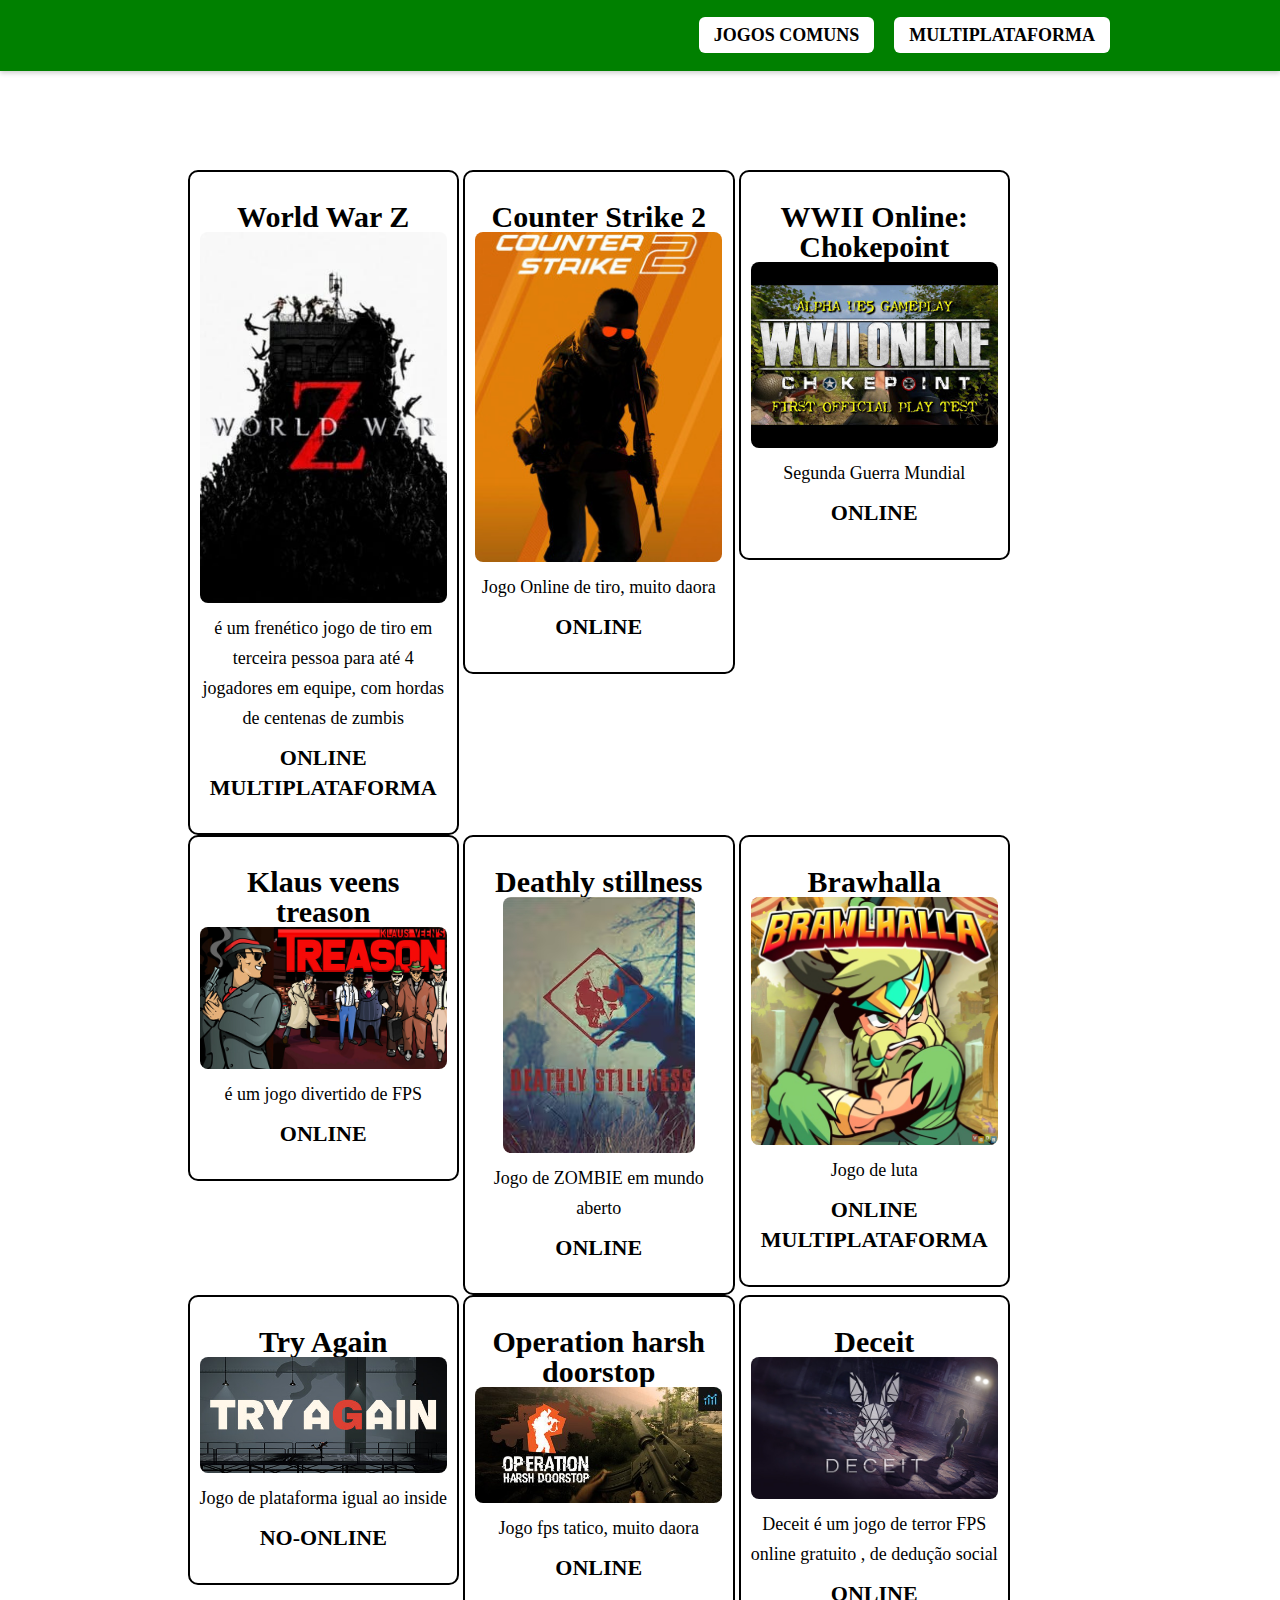
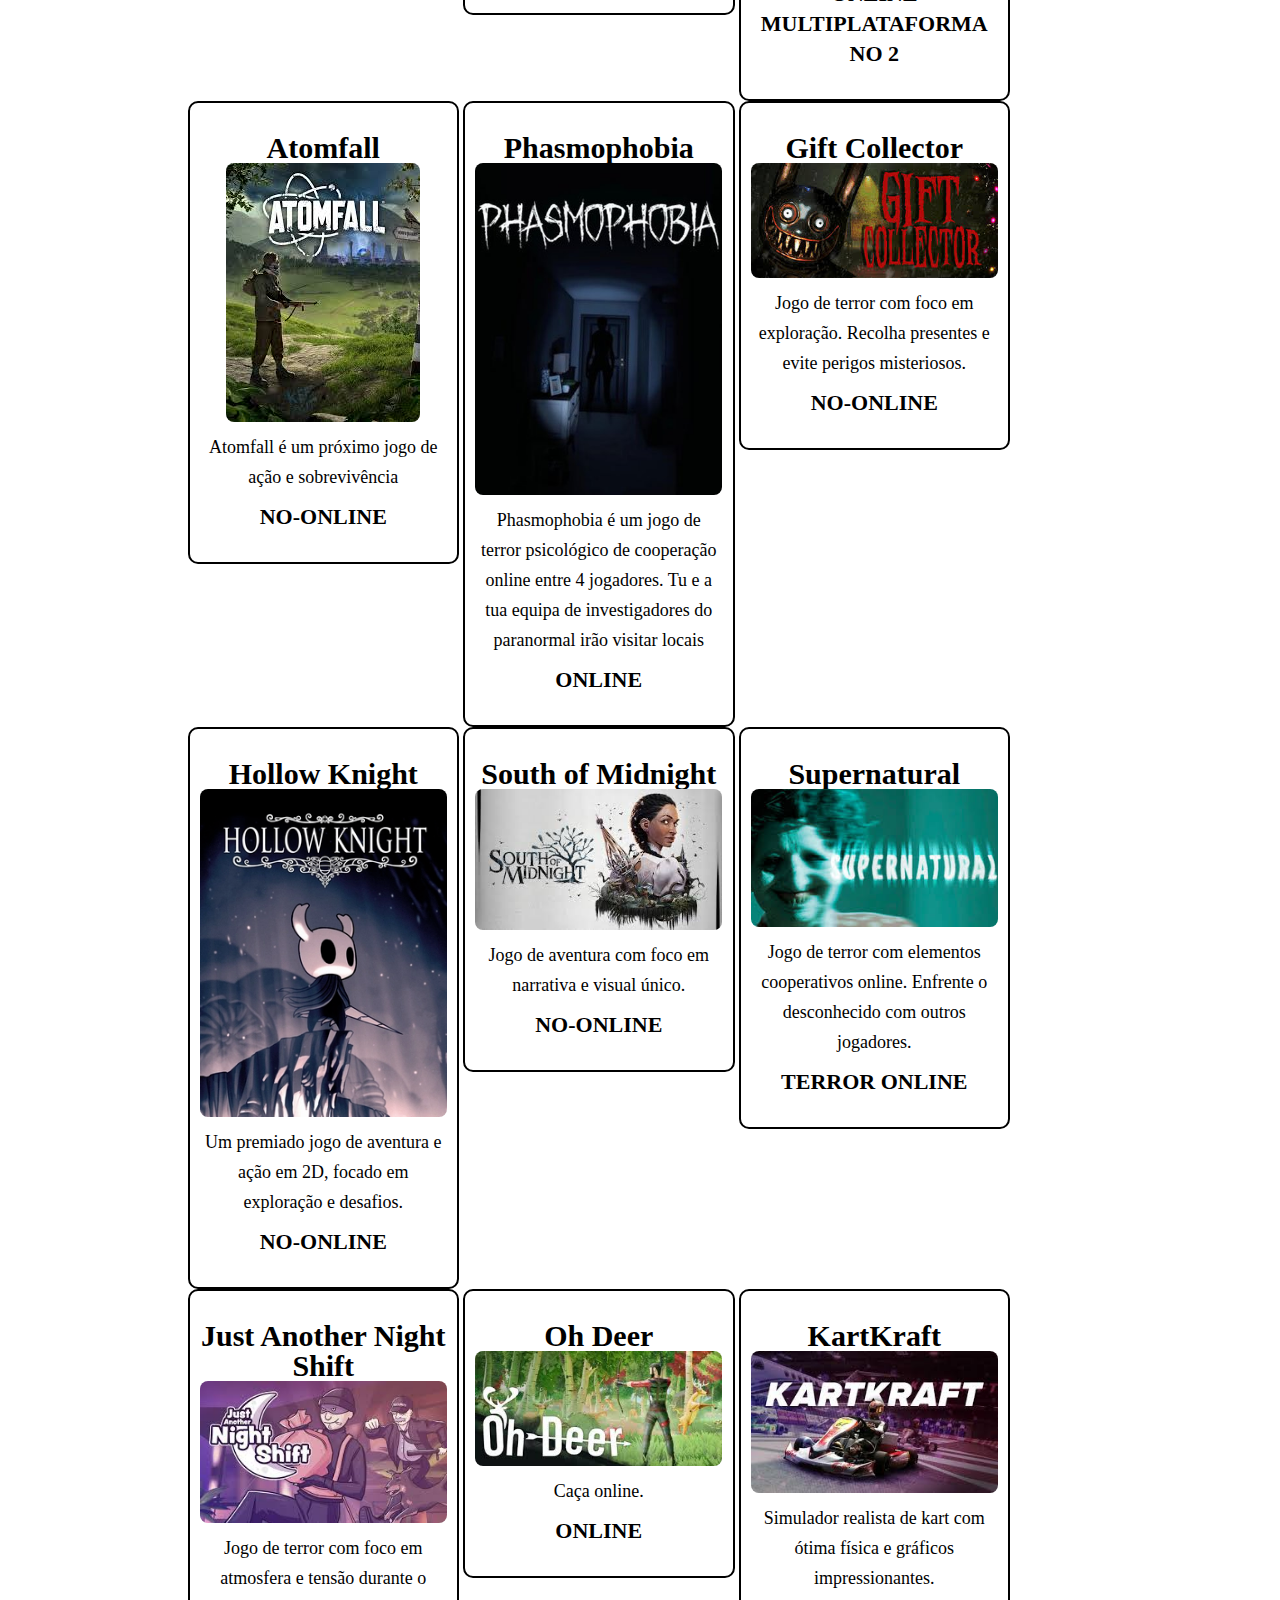
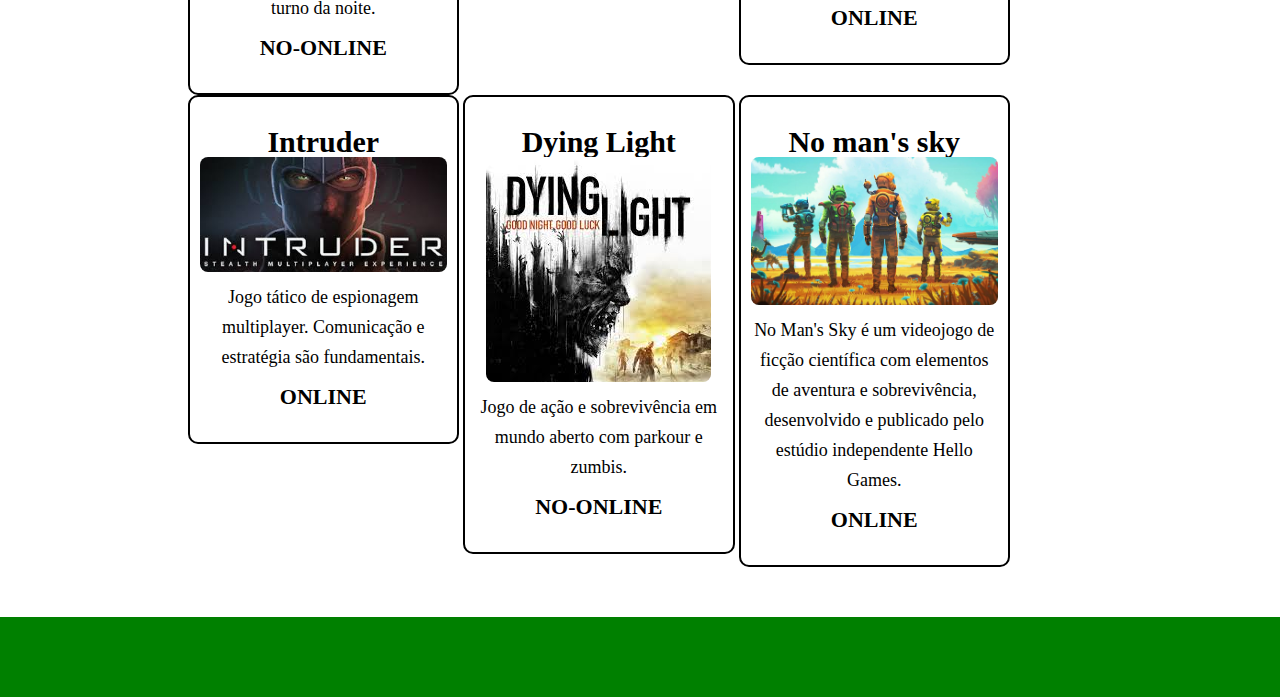
<file: index.html>
<!DOCTYPE html>
<html lang="pt-br">
<head>
    <meta charset="UTF-8">
    <meta name="viewport" content="width=device-width, initial-scale=1.0">
    <title>Produtos</title>
    <link rel="stylesheet" href="reset.css">
    <link rel="stylesheet" href="style.css">
</head>
<body>  
  <header>
   <div class="caixa">
     <h1></h1>
      <nav>  
<nav>  
  <ul>
    <li><a href="index.html">Jogos Comuns</a></li>
    <li><a href="multiplataforma.html">Multiplataforma</a></li>
  </ul>
</nav>
      </nav>
     </div>
  </header>
  <main>
   <ul class="produtos">
       <li>
            <h2>World War Z</h2>
            <img src="Imagens/World-War-Z.jpg">
            <p class="produtos-descricao">é um frenético jogo de tiro em terceira pessoa para até 4 jogadores em equipe, com hordas de centenas de zumbis</p>
            <p class="produtos-preco">ONLINE MULTIPLATAFORMA</p>
         </li>

         <li>
            <h2>Counter Strike 2</h2>
            <img src="Imagens/counter strike.jpg">
            <p class="produtos-descricao">Jogo Online de tiro, muito daora</p>
            <p class="produtos-preco">ONLINE</p>
          </li>
         
         <li>
            <h2>WWII Online: Chokepoint</h2>
            <img src="Imagens/wwi online.jpg">
            <p class="produtos-descricao">Segunda Guerra Mundial</p>
            <p class="produtos-preco">ONLINE</p>
       </li>
              <li>
            <h2>Klaus veens treason</h2>
            <img src="Imagens/Klaus veens treason.jpg">
            <p class="produtos-descricao">é um jogo divertido de FPS</p>
            <p class="produtos-preco">ONLINE</p>
         </li>

         <li>
            <h2>Deathly stillness</h2>
            <img src="Imagens/Deathly stillness.jpg">
            <p class="produtos-descricao">Jogo de ZOMBIE em mundo aberto</p>
            <p class="produtos-preco">ONLINE</p>
          </li>
         
         <li>
            <h2>Brawhalla</h2>
            <img src="Imagens/brawlhalla.jpg">
            <p class="produtos-descricao">Jogo de luta</p>
            <p class="produtos-preco">ONLINE  MULTIPLATAFORMA</p>
       </li>

       <li>
            <h2>Try Again</h2>
            <img src="Imagens/TRY AGAIN.jpg">
            <p class="produtos-descricao">Jogo de plataforma igual ao inside</p>
            <p class="produtos-preco">NO-ONLINE</p>
         </li>

         <li>
            <h2>Operation harsh doorstop</h2>
            <img src="Imagens/Operation harsh doorstop.jpg">
            <p class="produtos-descricao">Jogo fps tatico, muito daora</p>
            <p class="produtos-preco">ONLINE</p>
          </li>
         
         <li>
            <h2>Deceit</h2>
            <img src="Imagens/deceit-pc-jogo-steam-cover.jpg">
            <p class="produtos-descricao">Deceit é um jogo de terror FPS online gratuito , de dedução social</p>
            <p class="produtos-preco">ONLINE  MULTIPLATAFORMA NO 2</p>
       </li>
              <li>
            <h2>Atomfall </h2>
            <img src="Imagens/Atomfall.jpg">
            <p class="produtos-descricao">Atomfall é um próximo jogo de ação e sobrevivência</p>
            <p class="produtos-preco">NO-ONLINE</p>
         </li>

         <li>
            <h2>Phasmophobia</h2>
            <img src="Imagens/phasmophobia.jpg">
            <p class="produtos-descricao">Phasmophobia é um jogo de terror psicológico de cooperação online entre 4 jogadores. Tu e a tua equipa de investigadores do paranormal irão visitar locais </p>
            <p class="produtos-preco">ONLINE</p>
          </li>
 <li>
    <h2>Gift Collector</h2>
    <img src="Imagens/gift collector.jpg">
    <p class="produtos-descricao">Jogo de terror com foco em exploração. Recolha presentes e evite perigos misteriosos.</p>
    <p class="produtos-preco">NO-ONLINE</p>
</li>

<li>
    <h2>Hollow Knight</h2>
    <img src="Imagens/hollow knight.png">
    <p class="produtos-descricao">Um premiado jogo de aventura e ação em 2D, focado em exploração e desafios.</p>
    <p class="produtos-preco">NO-ONLINE</p>
</li>

<li>
    <h2>South of Midnight</h2>
    <img src="Imagens/south of midnight.jpg">
    <p class="produtos-descricao">Jogo de aventura com foco em narrativa e visual único.</p>
    <p class="produtos-preco">NO-ONLINE</p>
</li>

<li>
    <h2>Supernatural</h2>
    <img src="Imagens/supernatural.jpg">
    <p class="produtos-descricao">Jogo de terror com elementos cooperativos online. Enfrente o desconhecido com outros jogadores.</p>
    <p class="produtos-preco">TERROR ONLINE</p>
</li>

<li>
    <h2>Just Another Night Shift</h2>
    <img src="Imagens/just another.jpg">
    <p class="produtos-descricao">Jogo de terror com foco em atmosfera e tensão durante o turno da noite.</p>
    <p class="produtos-preco">NO-ONLINE</p>
</li>

<li>
    <h2>Oh Deer</h2>
    <img src="Imagens/oh deer.jpg">
    <p class="produtos-descricao">Caça online.</p>
    <p class="produtos-preco">ONLINE</p>
</li>

<li>
    <h2>KartKraft</h2>
    <img src="Imagens/Kartkraft.jpg">
    <p class="produtos-descricao">Simulador realista de kart com ótima física e gráficos impressionantes.</p>
    <p class="produtos-preco">ONLINE</p>
</li>

<li>
    <h2>Intruder</h2>
    <img src="Imagens/Intruder.jpg">
    <p class="produtos-descricao">Jogo tático de espionagem multiplayer. Comunicação e estratégia são fundamentais.</p>
    <p class="produtos-preco">ONLINE</p>
</li>

<li>
    <h2>Dying Light</h2>
    <img src="Imagens/dying light.jpg">
    <p class="produtos-descricao">Jogo de ação e sobrevivência em mundo aberto com parkour e zumbis.</p>
    <p class="produtos-preco">NO-ONLINE</p>
</li>
<li>
    <h2>No man's sky</h2>
    <img src="Imagens/no mans sky.jpg">
    <p class="produtos-descricao">No Man's Sky é um videojogo de ficção científica com elementos de aventura e sobrevivência, desenvolvido e publicado pelo estúdio independente Hello Games.</p>
    <p class="produtos-preco">ONLINE</p>
</li>
   </ul>  
  </main>
  <footer>
  </footer>
</body>
</html>
</file>
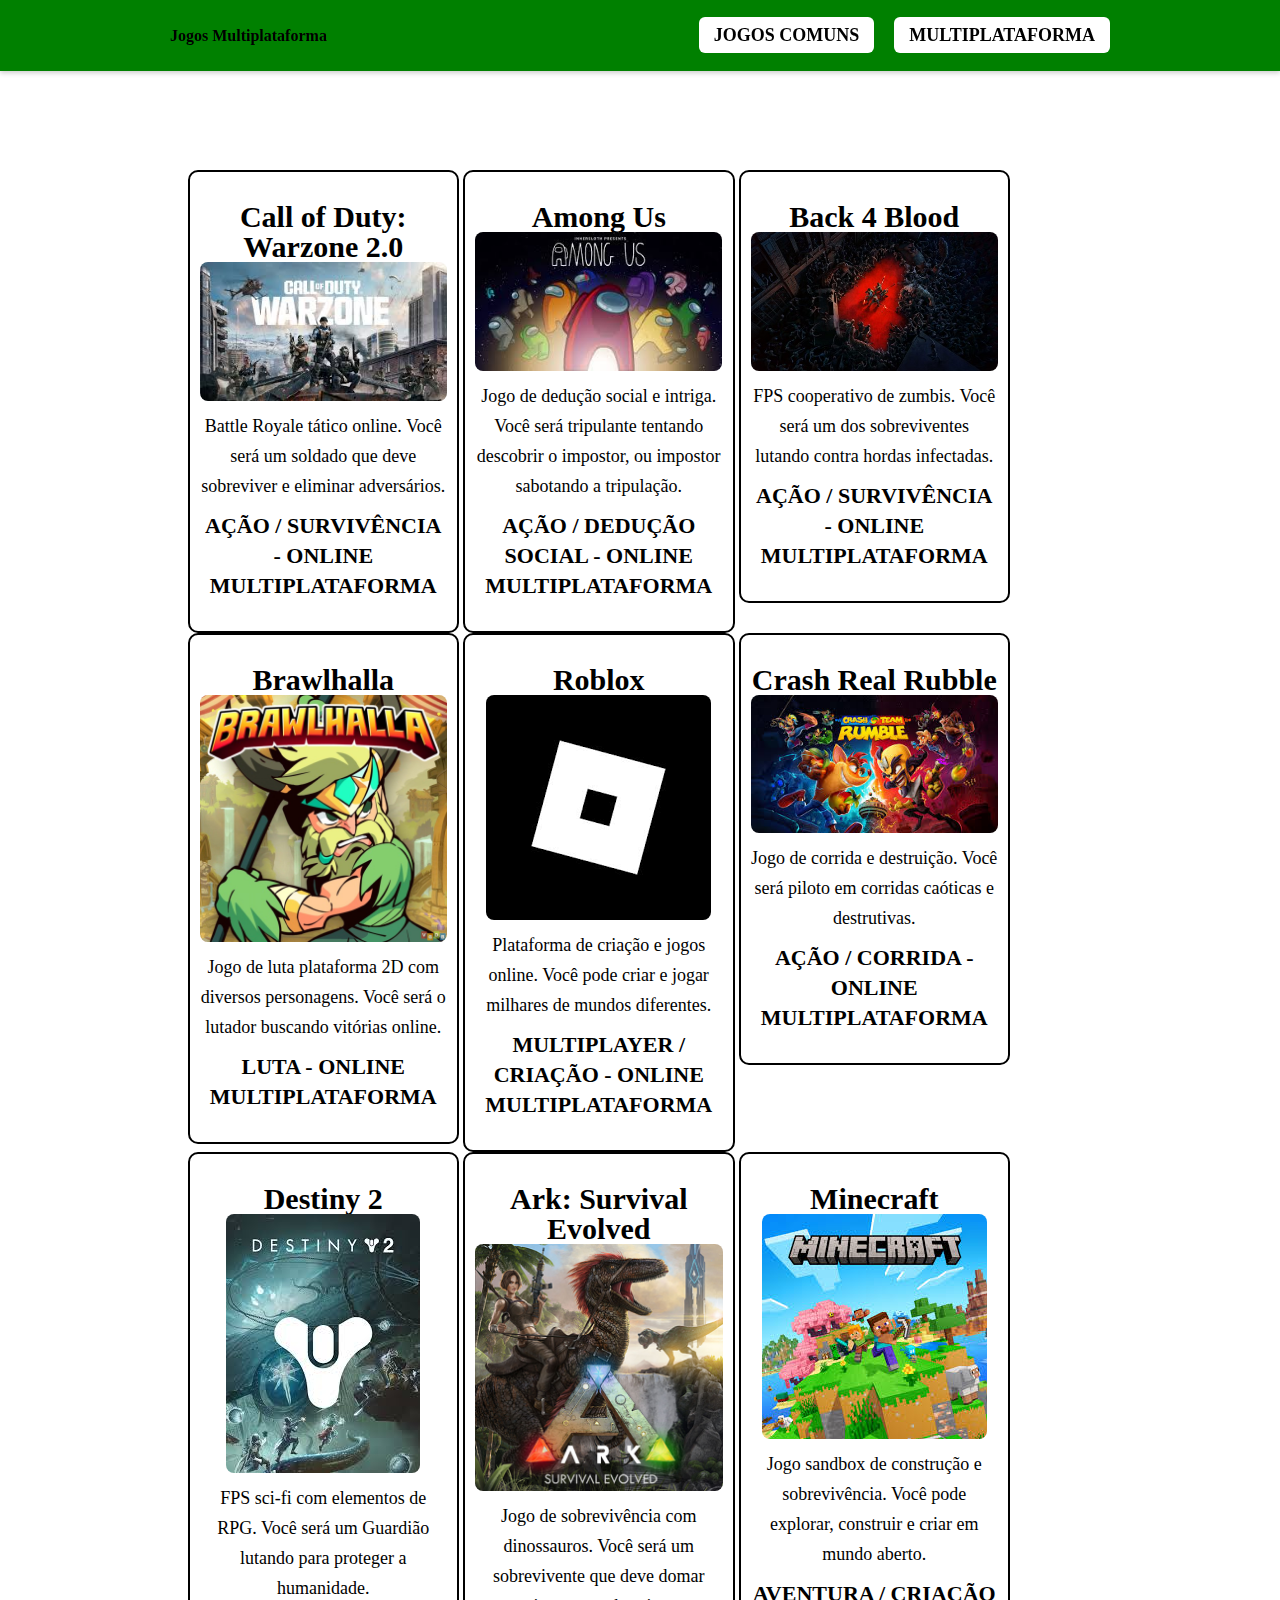
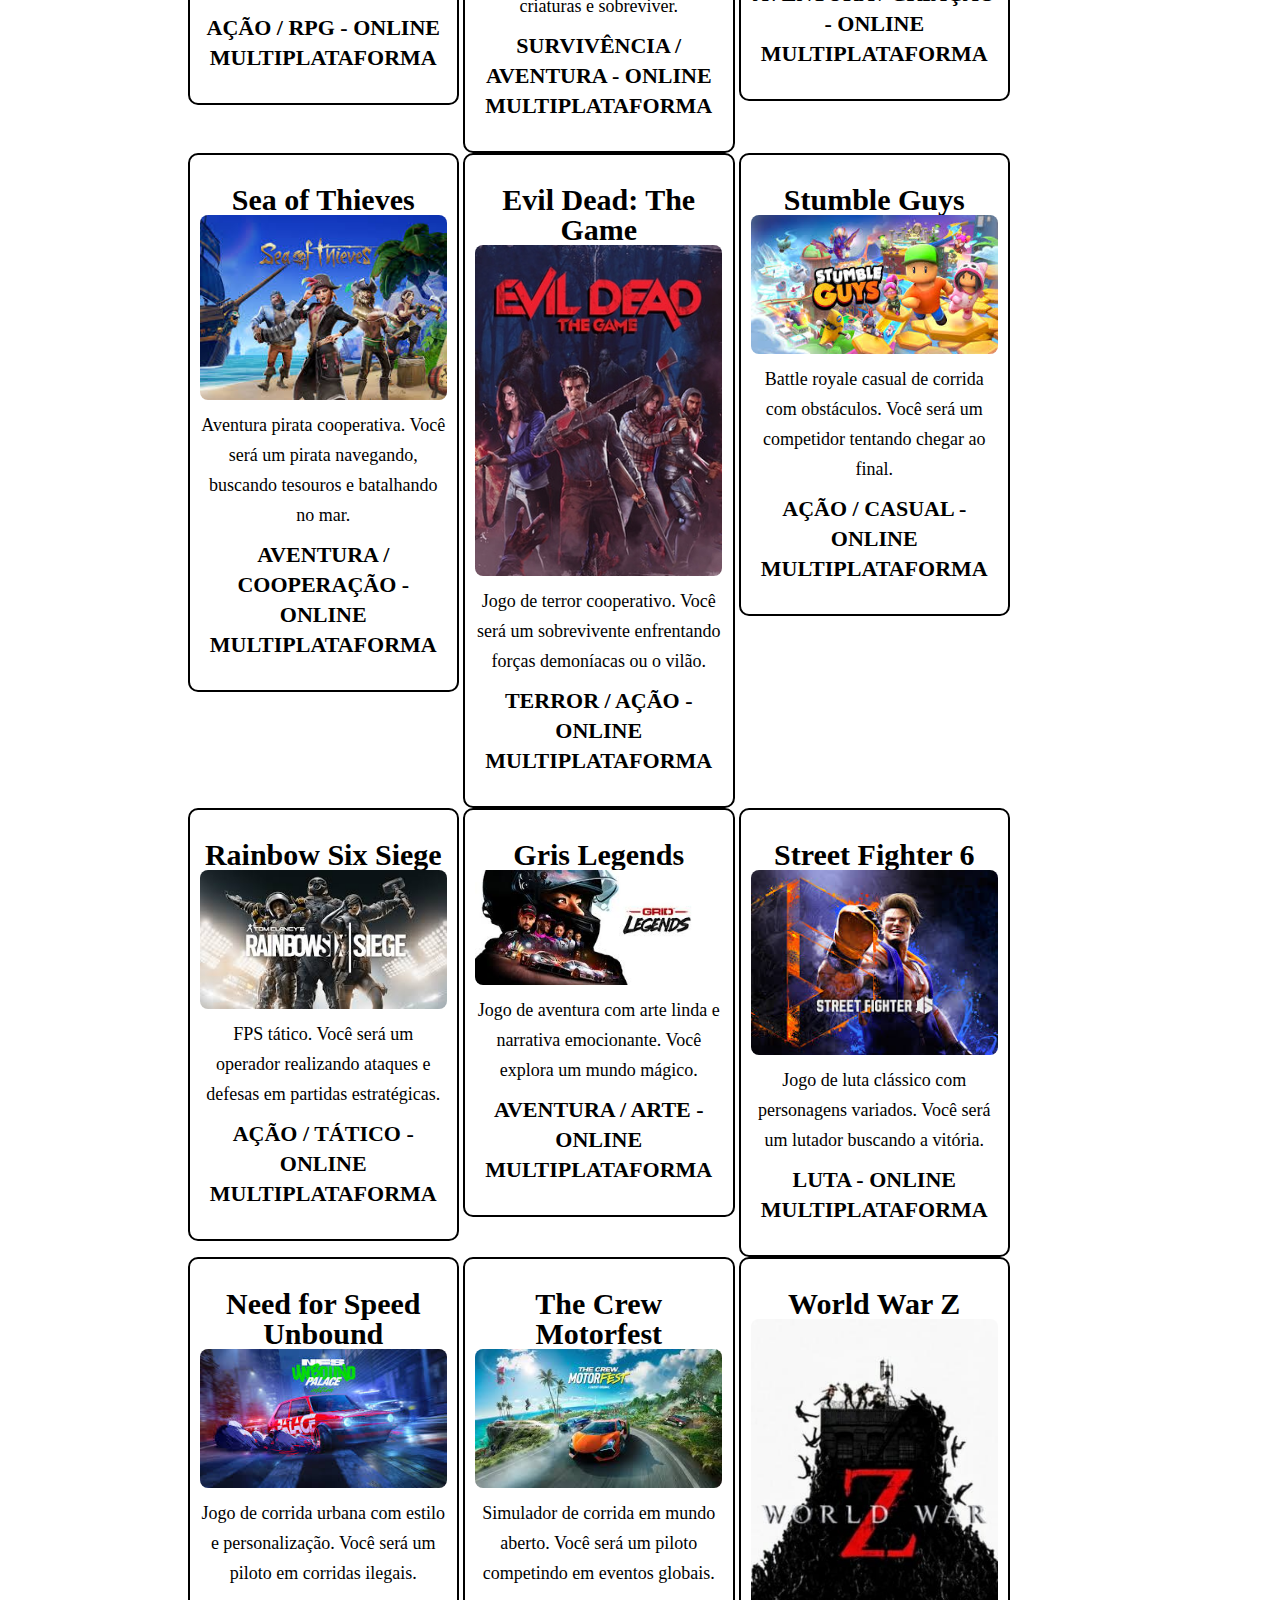
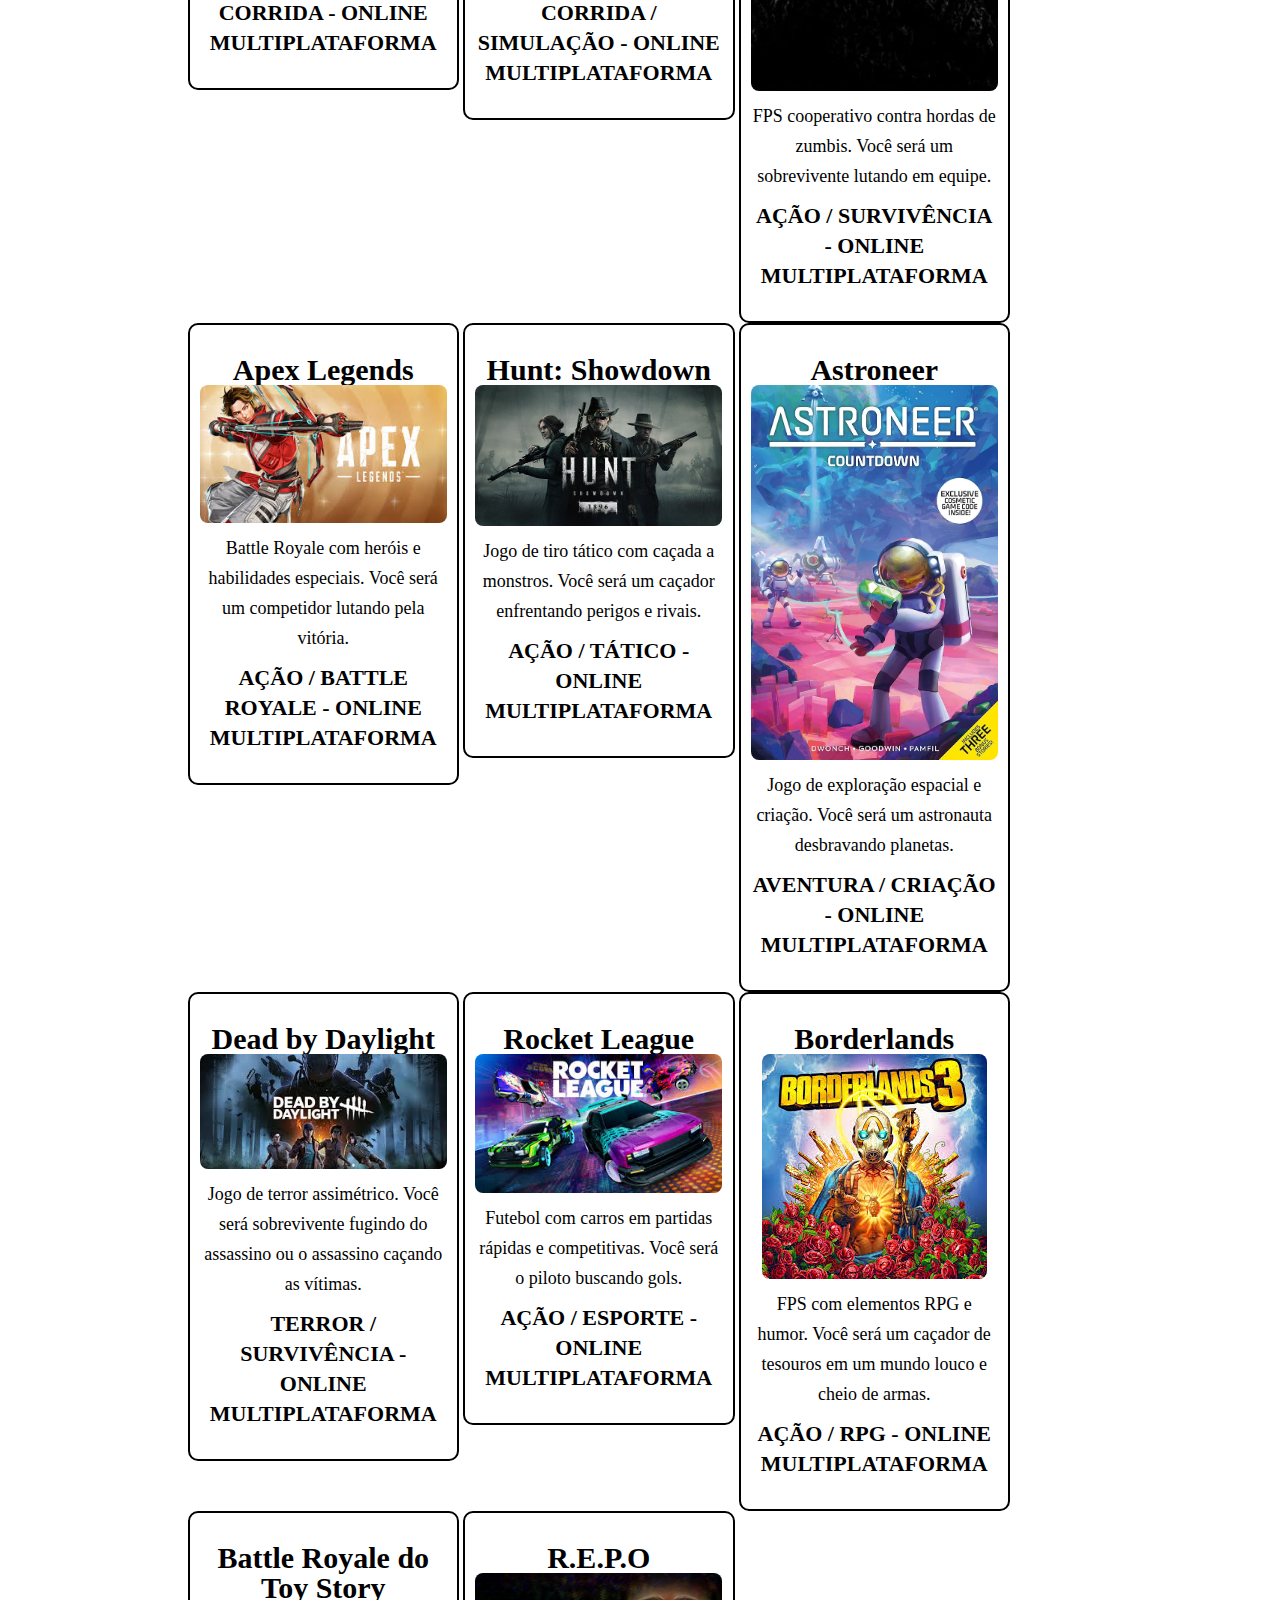
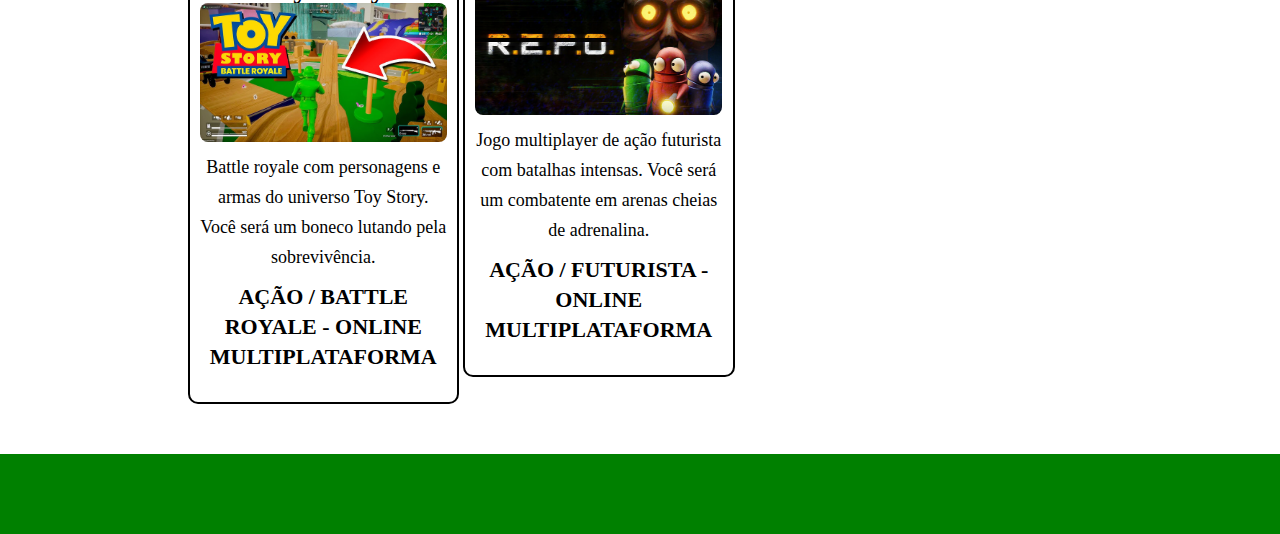
<file: multiplataforma.html>
<!DOCTYPE html>
<html lang="pt-br">
<head>
    <meta charset="UTF-8" />
    <meta name="viewport" content="width=device-width, initial-scale=1" />
    <title>Jogos Multiplataforma</title>
    <link rel="stylesheet" href="reset.css" />
    <link rel="stylesheet" href="style.css" />
</head>
<body>
<header>
    <div class="caixa">
        <h1>Jogos Multiplataforma</h1>
        <nav>
            <ul>
                <li><a href="index.html">Jogos Comuns</a></li>
                <li><a href="multiplataforma.html">Multiplataforma</a></li>
            </ul>
        </nav>
    </div>
</header>
<main>
    <ul class="produtos">
        <li>
            <h2>Call of Duty: Warzone 2.0</h2>
            <img src="Imagens/Warzone.jpg" alt="Call of Duty Warzone 2.0" />
            <p class="produtos-descricao">Battle Royale tático online. Você será um soldado que deve sobreviver e eliminar adversários.</p>
            <p class="produtos-preco">AÇÃO / SURVIVÊNCIA - ONLINE MULTIPLATAFORMA</p>
        </li>

        <li>
            <h2>Among Us</h2>
            <img src="Imagens/among us.jpg" alt="Among Us" />
            <p class="produtos-descricao">Jogo de dedução social e intriga. Você será tripulante tentando descobrir o impostor, ou impostor sabotando a tripulação.</p>
            <p class="produtos-preco">AÇÃO / DEDUÇÃO SOCIAL - ONLINE MULTIPLATAFORMA</p>
        </li>

        <li>
            <h2>Back 4 Blood</h2>
            <img src="Imagens/back 4 blood.jpg" alt="Back 4 Blood" />
            <p class="produtos-descricao">FPS cooperativo de zumbis. Você será um dos sobreviventes lutando contra hordas infectadas.</p>
            <p class="produtos-preco">AÇÃO / SURVIVÊNCIA - ONLINE MULTIPLATAFORMA</p>
        </li>

        <li>
            <h2>Brawlhalla</h2>
            <img src="Imagens/brawlhalla.jpg" alt="Brawlhalla" />
            <p class="produtos-descricao">Jogo de luta plataforma 2D com diversos personagens. Você será o lutador buscando vitórias online.</p>
            <p class="produtos-preco">LUTA - ONLINE MULTIPLATAFORMA</p>
        </li>

        <li>
            <h2>Roblox</h2>
            <img src="Imagens/roblox.png" alt="Roblox" />
            <p class="produtos-descricao">Plataforma de criação e jogos online. Você pode criar e jogar milhares de mundos diferentes.</p>
            <p class="produtos-preco">MULTIPLAYER / CRIAÇÃO - ONLINE MULTIPLATAFORMA</p>
        </li>

        <li>
            <h2>Crash Real Rubble</h2>
            <img src="Imagens/crash team ruble.jpg" alt="Crash Real Rubble" />
            <p class="produtos-descricao">Jogo de corrida e destruição. Você será piloto em corridas caóticas e destrutivas.</p>
            <p class="produtos-preco">AÇÃO / CORRIDA - ONLINE MULTIPLATAFORMA</p>
        </li>

        <li>
            <h2>Destiny 2</h2>
            <img src="Imagens/Destiny 2.jpg" alt="Destiny 2" />
            <p class="produtos-descricao">FPS sci-fi com elementos de RPG. Você será um Guardião lutando para proteger a humanidade.</p>
            <p class="produtos-preco">AÇÃO / RPG - ONLINE MULTIPLATAFORMA</p>
        </li>

        <li>
            <h2>Ark: Survival Evolved</h2>
            <img src="Imagens/ark.png" alt="Ark Survival Evolved" />
            <p class="produtos-descricao">Jogo de sobrevivência com dinossauros. Você será um sobrevivente que deve domar criaturas e sobreviver.</p>
            <p class="produtos-preco">SURVIVÊNCIA / AVENTURA - ONLINE MULTIPLATAFORMA</p>
        </li>

        <li>
            <h2>Minecraft</h2>
            <img src="Imagens/Minecraft.jpg" alt="Minecraft" />
            <p class="produtos-descricao">Jogo sandbox de construção e sobrevivência. Você pode explorar, construir e criar em mundo aberto.</p>
            <p class="produtos-preco">AVENTURA / CRIAÇÃO - ONLINE MULTIPLATAFORMA</p>
        </li>

        <li>
            <h2>Sea of Thieves</h2>
            <img src="Imagens/Sea of thieves.jpg" alt="Sea of Thieves" />
            <p class="produtos-descricao">Aventura pirata cooperativa. Você será um pirata navegando, buscando tesouros e batalhando no mar.</p>
            <p class="produtos-preco">AVENTURA / COOPERAÇÃO - ONLINE MULTIPLATAFORMA</p>
        </li>

        <li>
            <h2>Evil Dead: The Game</h2>
            <img src="Imagens/evil dead the game.jpg" alt="Evil Dead: The Game" />
            <p class="produtos-descricao">Jogo de terror cooperativo. Você será um sobrevivente enfrentando forças demoníacas ou o vilão.</p>
            <p class="produtos-preco">TERROR / AÇÃO - ONLINE MULTIPLATAFORMA</p>
        </li>

        <li>
            <h2>Stumble Guys</h2>
            <img src="Imagens/stumble guys.jpg" alt="Stumble Guys" />
            <p class="produtos-descricao">Battle royale casual de corrida com obstáculos. Você será um competidor tentando chegar ao final.</p>
            <p class="produtos-preco">AÇÃO / CASUAL - ONLINE MULTIPLATAFORMA</p>
        </li>

        <li>
            <h2>Rainbow Six Siege</h2>
            <img src="Imagens/raibow six.jpg" alt="Rainbow Six Siege" />
            <p class="produtos-descricao">FPS tático. Você será um operador realizando ataques e defesas em partidas estratégicas.</p>
            <p class="produtos-preco">AÇÃO / TÁTICO - ONLINE MULTIPLATAFORMA</p>
        </li>

        <li>
            <h2>Gris Legends</h2>
            <img src="Imagens/grid legend.jpg" alt="Gris Legends" />
            <p class="produtos-descricao">Jogo de aventura com arte linda e narrativa emocionante. Você explora um mundo mágico.</p>
            <p class="produtos-preco">AVENTURA / ARTE - ONLINE MULTIPLATAFORMA</p>
        </li>

        <li>
            <h2>Street Fighter 6</h2>
            <img src="Imagens/street fighter 6.jpg" alt="Street Fighter 6" />
            <p class="produtos-descricao">Jogo de luta clássico com personagens variados. Você será um lutador buscando a vitória.</p>
            <p class="produtos-preco">LUTA - ONLINE MULTIPLATAFORMA</p>
        </li>

        <li>
            <h2>Need for Speed Unbound</h2>
            <img src="Imagens/need for speed unbound.jpg" alt="Need for Speed Unbound" />
            <p class="produtos-descricao">Jogo de corrida urbana com estilo e personalização. Você será um piloto em corridas ilegais.</p>
            <p class="produtos-preco">CORRIDA - ONLINE MULTIPLATAFORMA</p>
        </li>

        <li>
            <h2>The Crew Motorfest</h2>
            <img src="Imagens/the crew motorfest.jpg" alt="The Crew Motorfest" />
            <p class="produtos-descricao">Simulador de corrida em mundo aberto. Você será um piloto competindo em eventos globais.</p>
            <p class="produtos-preco">CORRIDA / SIMULAÇÃO - ONLINE MULTIPLATAFORMA</p>
        </li>

        <li>
            <h2>World War Z</h2>
            <img src="Imagens/World-War-Z.jpg" alt="World War Z" />
            <p class="produtos-descricao">FPS cooperativo contra hordas de zumbis. Você será um sobrevivente lutando em equipe.</p>
            <p class="produtos-preco">AÇÃO / SURVIVÊNCIA - ONLINE MULTIPLATAFORMA</p>
        </li>

        <li>
            <h2>Apex Legends</h2>
            <img src="Imagens/Apex legends.jpg" alt="Apex Legends" />
            <p class="produtos-descricao">Battle Royale com heróis e habilidades especiais. Você será um competidor lutando pela vitória.</p>
            <p class="produtos-preco">AÇÃO / BATTLE ROYALE - ONLINE MULTIPLATAFORMA</p>
        </li>

        <li>
            <h2>Hunt: Showdown</h2>
            <img src="Imagens/Hunt showdow.jpg" alt="Hunt Showdown" />
            <p class="produtos-descricao">Jogo de tiro tático com caçada a monstros. Você será um caçador enfrentando perigos e rivais.</p>
            <p class="produtos-preco">AÇÃO / TÁTICO - ONLINE MULTIPLATAFORMA</p>
        </li>

        <li>
            <h2>Astroneer</h2>
            <img src="Imagens/astroneer.jpg" alt="Astroneer" />
            <p class="produtos-descricao">Jogo de exploração espacial e criação. Você será um astronauta desbravando planetas.</p>
            <p class="produtos-preco">AVENTURA / CRIAÇÃO - ONLINE MULTIPLATAFORMA</p>
        </li>

        <li>
            <h2>Dead by Daylight</h2>
            <img src="Imagens/dead by daylight.jpg" alt="Dead by Daylight" />
            <p class="produtos-descricao">Jogo de terror assimétrico. Você será sobrevivente fugindo do assassino ou o assassino caçando as vítimas.</p>
            <p class="produtos-preco">TERROR / SURVIVÊNCIA - ONLINE MULTIPLATAFORMA</p>
        </li>

        <li>
            <h2>Rocket League</h2>
            <img src="Imagens/rocket league.jpg" alt="Rocket League" />
            <p class="produtos-descricao">Futebol com carros em partidas rápidas e competitivas. Você será o piloto buscando gols.</p>
            <p class="produtos-preco">AÇÃO / ESPORTE - ONLINE MULTIPLATAFORMA</p>
        </li>

        <li>
            <h2>Borderlands</h2>
            <img src="Imagens/borderlands.jpg" alt="Borderlands" />
            <p class="produtos-descricao">FPS com elementos RPG e humor. Você será um caçador de tesouros em um mundo louco e cheio de armas.</p>
            <p class="produtos-preco">AÇÃO / RPG - ONLINE MULTIPLATAFORMA</p>
        </li>

        <li>
            <h2>Battle Royale do Toy Story</h2>
            <img src="Imagens/battle royal.jpg" alt="Battle Royale do Toy Story" />
            <p class="produtos-descricao">Battle royale com personagens e armas do universo Toy Story. Você será um boneco lutando pela sobrevivência.</p>
            <p class="produtos-preco">AÇÃO / BATTLE ROYALE - ONLINE MULTIPLATAFORMA</p>
        </li>

        <li>
            <h2>R.E.P.O</h2>
            <img src="Imagens/repo.jpg" alt="R.E.P.O" />
            <p class="produtos-descricao">Jogo multiplayer de ação futurista com batalhas intensas. Você será um combatente em arenas cheias de adrenalina.</p>
            <p class="produtos-preco">AÇÃO / FUTURISTA - ONLINE MULTIPLATAFORMA</p>
        </li>
    </ul>
</main>
<footer></footer>
</body>
</html>
</file>
<file: style.css>
/* CABEÇALHO FIXO E MENU NO TOPO */
header { 
    background-color: green;
    padding: 20px 0;
    position: fixed;
    top: 0;
    width: 100%;
    z-index: 10;
    box-shadow: 0 2px 5px rgba(0,0,0,0.2);
}

.caixa {
    display: flex;
    justify-content: space-between;
    align-items: center;
    width: 940px;
    margin: 0 auto;
}

/* LOGO */
#logo {
    width: 190px;
}

/* NAVEGAÇÃO */
nav ul {
    list-style: none;
    padding: 0;
    margin: 0;
    display: flex;
    gap: 20px;
}

nav li {
    display: inline;
}

nav a {
    text-transform: uppercase;
    color: black;
    font-weight: bold;
    font-size: 18px;
    text-decoration: none;
    padding: 8px 15px;
    background-color: white;
    border-radius: 6px;
    transition: 0.3s;
}

nav a:hover {
    color: orangered;
    background-color: #f1f1f1;
    text-decoration: underline;
}

/* AJUSTA O CONTEÚDO PARA NÃO FICAR ATRÁS DO HEADER FIXO */
main {
    width: 940px;
    margin: 0 auto;
    padding-top: 120px; /* espaço para o header fixo */
}

/* PRODUTOS */
.produtos {
    width: 905px;
    margin: 0 auto;
    padding: 50px 0;
}

.produtos li {
    display: inline-block;
    text-align: center;
    width: 30%;
    vertical-align: top;
    padding: 30px 10px;
    box-sizing: border-box;
    border: 2px solid black;
    border-radius: 10px;
}

.produtos li:hover {
    border-color: orangered;
}

.produtos li:active {
    border-color: purple;
}

.produtos li:hover h2 {
    font-size: 34px;
    color: orangered;
}

.produtos h2 {
    font-size: 30px;
    font-weight: bold;    
}

.produtos-descricao {
    font-size: 18px;
}

.produtos-preco {
    font-size: 22px;
    font-weight: bold;
    margin-top: 10px;
}

/* RODAPÉ */
footer {
    text-align: center;
    background-color: green;
    padding: 40px 0;
}

footer img {
    width: 200px;
}

.copyright {
    color: black;
    font-size: 13px;
    margin: 20px 0 0;
}

/* FORMULÁRIO */
form {
    margin: 40px 0;
}

form label, form p {
    display: block;
    font-size: 20px;
    margin: 0 0 10px;
}

.input-padrao {
    display: block;
    margin: 0 0 auto;
    padding: 10px 25px;
    width: 50%;
}

.checkbox {
    margin: 20px 0;
}

.envia {
    width: 40%;
    padding: 15px 0;
    background: green;
    color: white;
    font-weight: bold;
    font-size: 18px;
    border: none;
    border-radius: 5px;
    transition: 1s all;
    cursor: pointer;
}

.envia:hover {
    background: green;
    transform: scale(1.2);
}

table {
    margin: 20px 0 40px;
}

thead {
    background: orange;
    color: white;
    font-weight: bold;
}

td, th {
    border: 1px solid black;
    padding: 8px 15px;
}

.mapa {
    padding: 3em 0;
    text-align: center;
}

.mapa p {
    margin: 0 0 2em;
}

.video {
    width: 560px;
    margin: 1em auto;
}

.produtos img {
    max-width: 100%;
    height: auto;
    border-radius: 8px;
}
</file>
